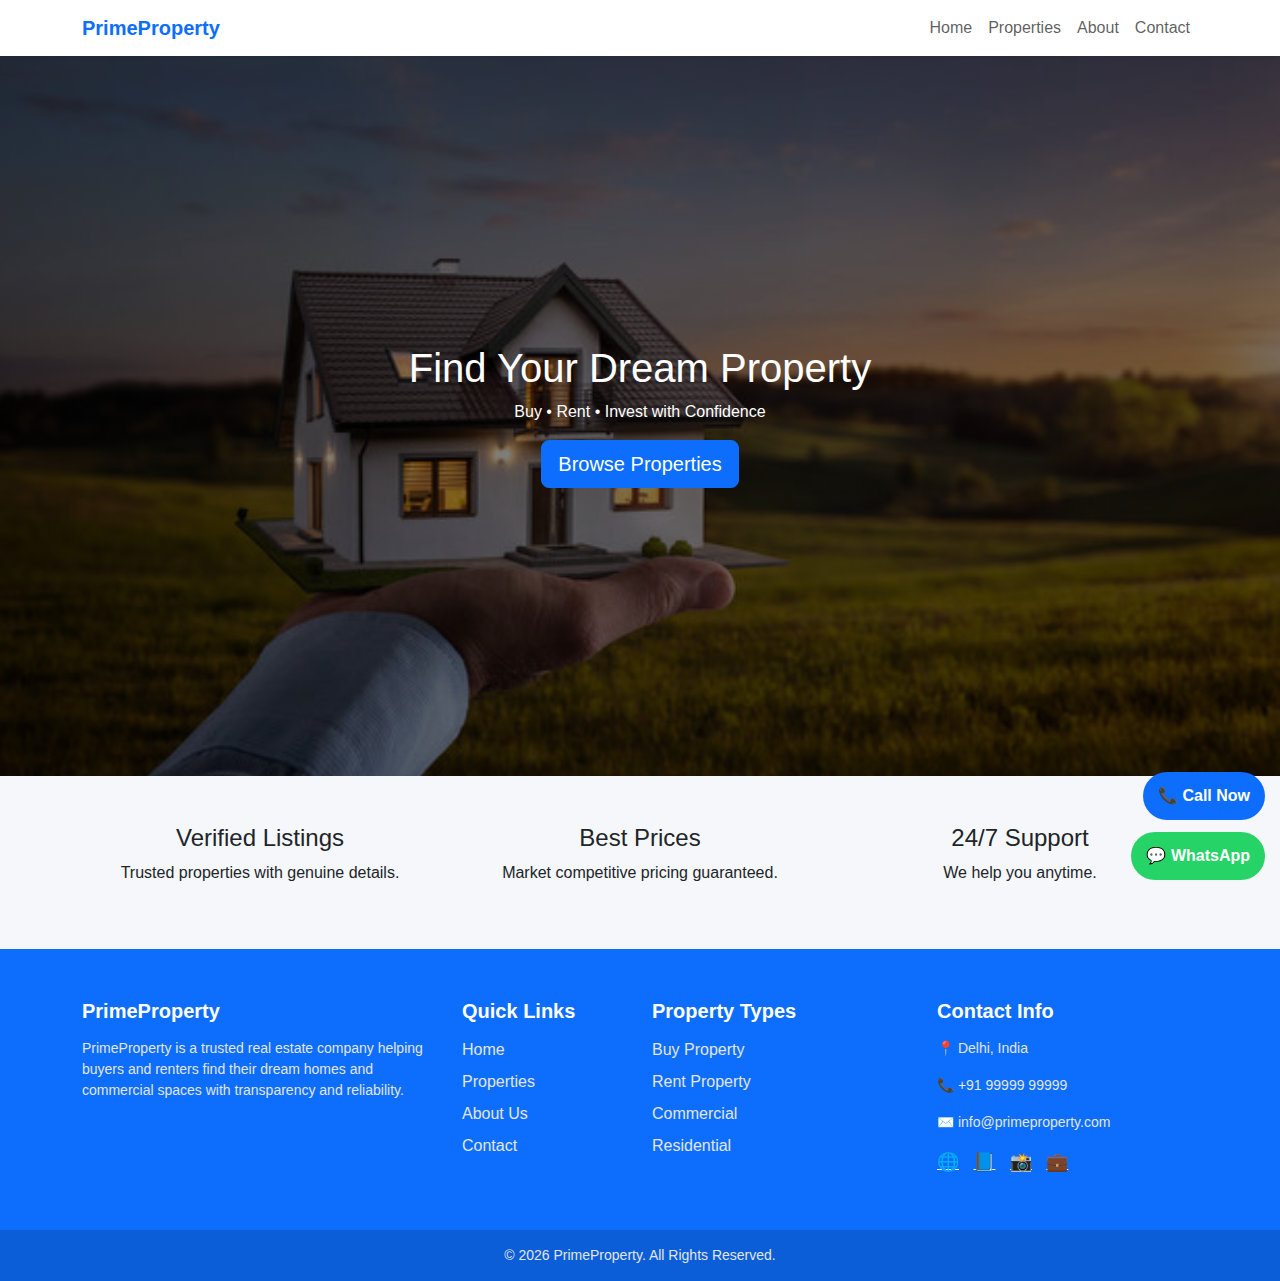
<file: real-estate-website/index.html>
<!DOCTYPE html>
<html lang="en">
<head>
  <meta charset="UTF-8">
  <title>PrimeProperty - Real Estate</title>

  <!-- SEO Meta -->
  <meta name="description" content="Buy and Rent Properties Easily with PrimeProperty">
  <meta name="viewport" content="width=device-width, initial-scale=1">

  <!-- Bootstrap -->
  <link rel="stylesheet" href="https://cdn.jsdelivr.net/npm/bootstrap@5.3.2/dist/css/bootstrap.min.css">

  <!-- Custom CSS -->
  <link rel="stylesheet" href="css/style.css">
</head>
<body>

<!-- Navbar -->
<nav class="navbar navbar-expand-lg navbar-light bg-white shadow-sm">
  <div class="container">
    <a class="navbar-brand fw-bold text-primary" href="index.html">PrimeProperty</a>

    <button class="navbar-toggler" data-bs-toggle="collapse" data-bs-target="#menu">
      <span class="navbar-toggler-icon"></span>
    </button>

    <div id="menu" class="collapse navbar-collapse">
      <ul class="navbar-nav ms-auto">
        <li class="nav-item"><a class="nav-link" href="index.html">Home</a></li>
        <li class="nav-item"><a class="nav-link" href="properties.html">Properties</a></li>
        <li class="nav-item"><a class="nav-link" href="about.html">About</a></li>
        <li class="nav-item"><a class="nav-link" href="contact.html">Contact</a></li>
      </ul>
    </div>
  </div>
</nav>

<!-- Dream Section -->
<section class="dream">
  <div class="container text-center">
    <h1>Find Your Dream Property</h1>
    <p>Buy • Rent • Invest with Confidence</p>
    <a href="properties.html" class="btn btn-primary btn-lg">Browse Properties</a>
  </div>
</section>

<!-- Features -->
<section class="container py-5">
  <div class="row text-center">

    <div class="col-md-4">
      <h4>Verified Listings</h4>
      <p>Trusted properties with genuine details.</p>
    </div>

    <div class="col-md-4">
      <h4>Best Prices</h4>
      <p>Market competitive pricing guaranteed.</p>
    </div>

    <div class="col-md-4">
      <h4>24/7 Support</h4>
      <p>We help you anytime.</p>
    </div>

  </div>
</section>

<!-- Call Buttons -->
<a href="tel:+919999999999" class="call-btn">📞 Call Now</a>
<a href="https://wa.me/919999999999" class="whatsapp-btn">💬 WhatsApp</a>

<script src="https://cdn.jsdelivr.net/npm/bootstrap@5.3.2/dist/js/bootstrap.bundle.min.js"></script>

<!-- Footer -->
<footer class="footer">

  <div class="container">
    <div class="row">

      <!-- Company Info -->
      <div class="col-md-4 mb-4">
        <h5 class="footer-title">PrimeProperty</h5>
        <p>
          PrimeProperty is a trusted real estate company helping buyers and renters
          find their dream homes and commercial spaces with transparency and reliability.
        </p>
      </div>

      <!-- Quick Links -->
      <div class="col-md-2 mb-4">
        <h5 class="footer-title">Quick Links</h5>
        <ul class="footer-links">
          <li><a href="index.html">Home</a></li>
          <li><a href="properties.html">Properties</a></li>
          <li><a href="about.html">About Us</a></li>
          <li><a href="contact.html">Contact</a></li>
        </ul>
      </div>

      <!-- Property Links -->
      <div class="col-md-3 mb-4">
        <h5 class="footer-title">Property Types</h5>
        <ul class="footer-links">
          <li><a href="#">Buy Property</a></li>
          <li><a href="#">Rent Property</a></li>
          <li><a href="#">Commercial</a></li>
          <li><a href="#">Residential</a></li>
        </ul>
      </div>

      <!-- Contact Info -->
      <div class="col-md-3 mb-4">
        <h5 class="footer-title">Contact Info</h5>
        <p>📍 Delhi, India</p>
        <p>📞 +91 99999 99999</p>
        <p>✉️ info@primeproperty.com</p>

        <!-- Social Icons -->
        <div class="social-links">
          <a href="#">🌐</a>
          <a href="#">📘</a>
          <a href="#">📸</a>
          <a href="#">💼</a>
        </div>
      </div>

    </div>
  </div>

  <!-- Bottom Bar -->
  <div class="footer-bottom">
    <p>© 2026 PrimeProperty. All Rights Reserved.</p>
  </div>

</footer>

</body>
</html>
</file>
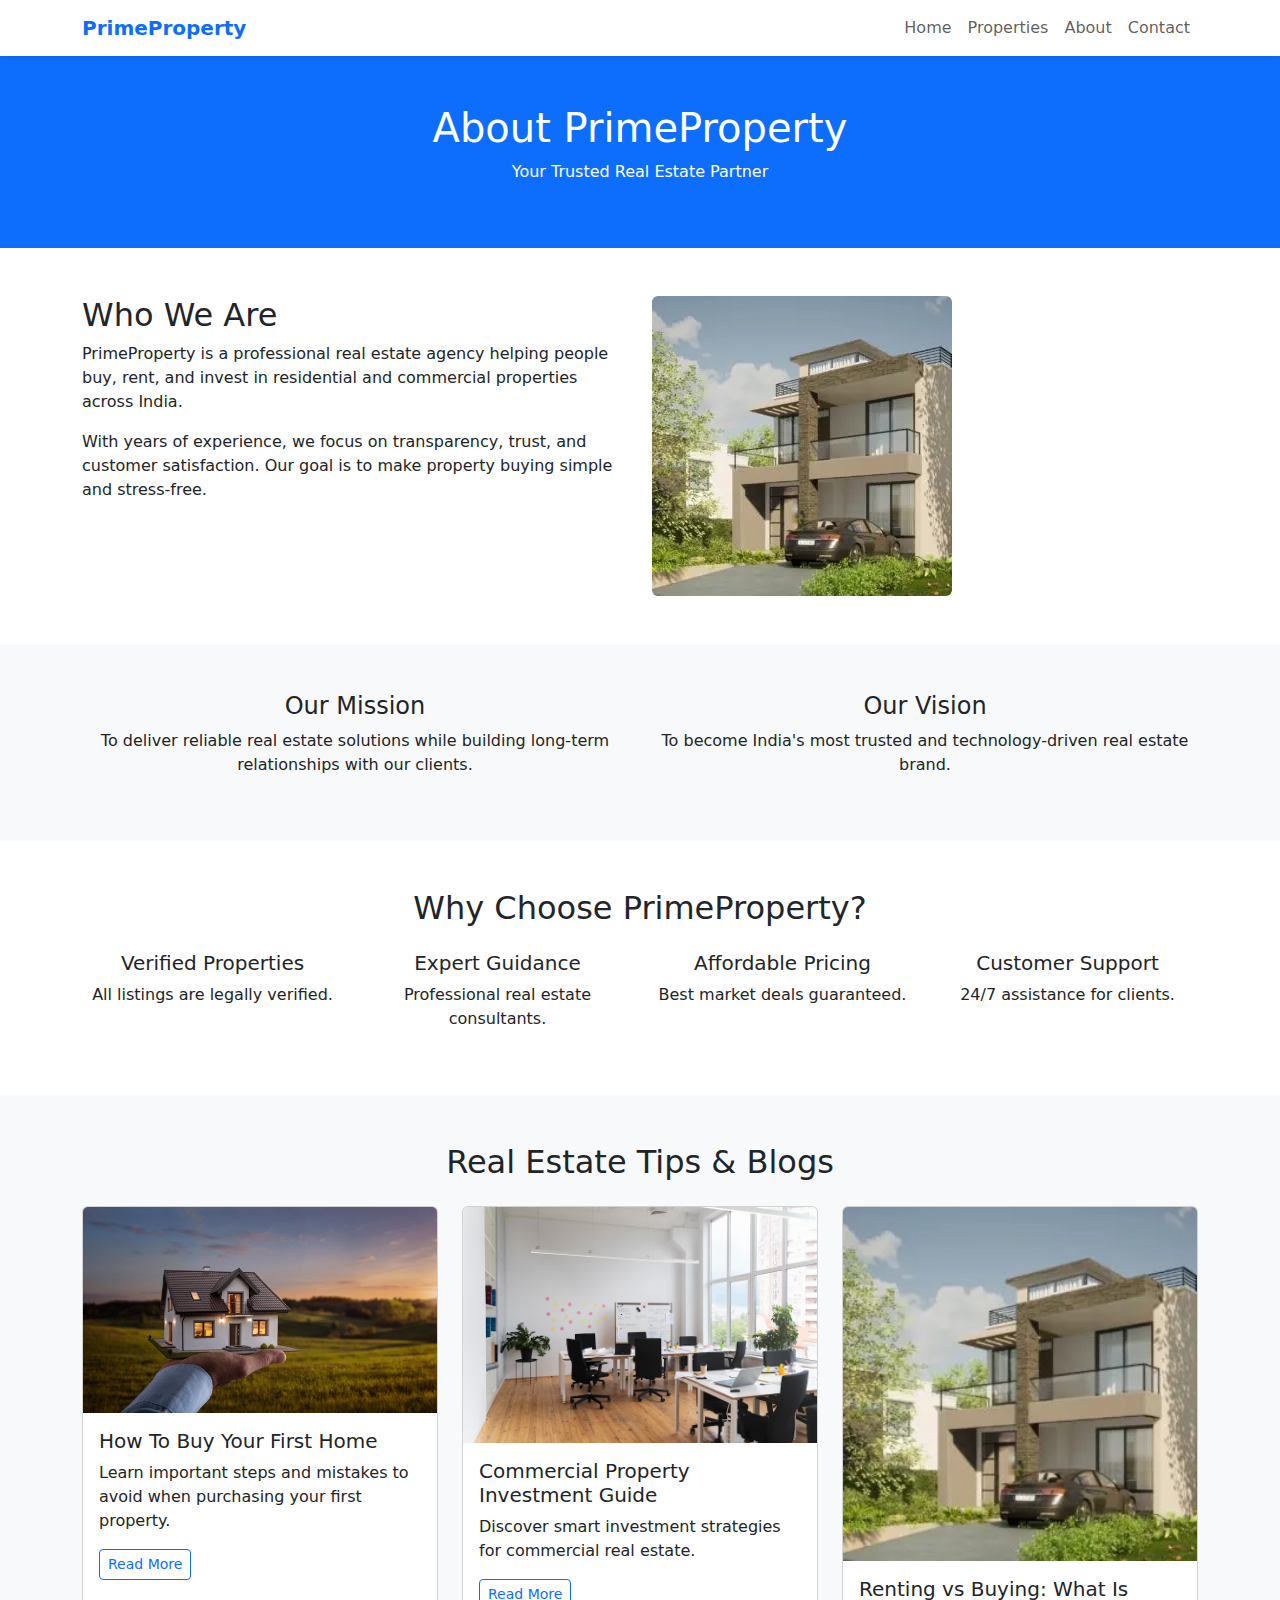
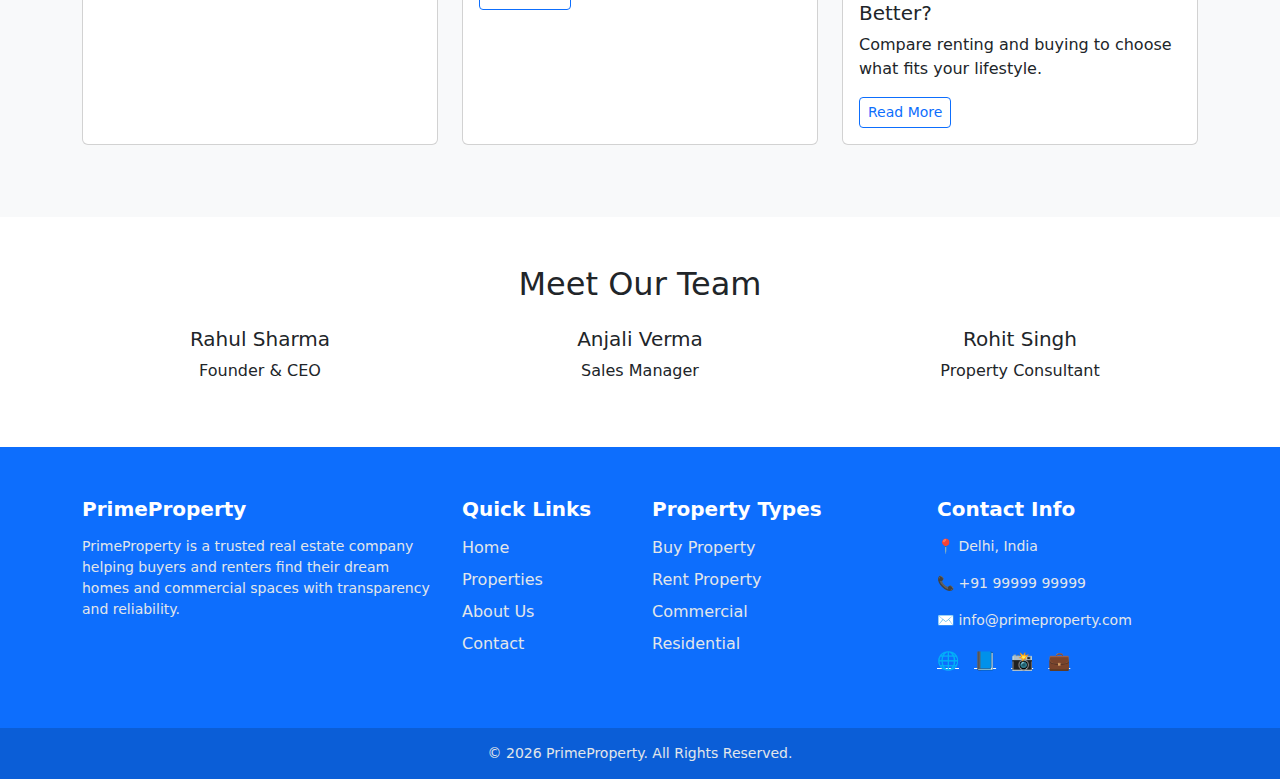
<file: real-estate-website/about.html>
<!DOCTYPE html>
<html lang="en">
<head>
<meta charset="UTF-8">
<title>About Us - PrimeProperty</title>

<meta name="description" content="Learn about PrimeProperty - Trusted real estate company for buying and renting residential and commercial properties.">
<meta name="viewport" content="width=device-width, initial-scale=1">

<link rel="stylesheet" href="https://cdn.jsdelivr.net/npm/bootstrap@5.3.2/dist/css/bootstrap.min.css">
<link rel="stylesheet" href="css/style.css">
<!-- Bootstrap -->
<link rel="stylesheet" href="https://cdn.jsdelivr.net/npm/bootstrap@5.3.2/dist/css/bootstrap.min.css">

</head>

<body>
<!-- Navbar -->
<nav class="navbar navbar-expand-lg navbar-light bg-white shadow-sm">
  <div class="container">
    <a class="navbar-brand fw-bold text-primary" href="index.html">PrimeProperty</a>

    <button class="navbar-toggler" data-bs-toggle="collapse" data-bs-target="#menu">
      <span class="navbar-toggler-icon"></span>
    </button>

    <div id="menu" class="collapse navbar-collapse">
      <ul class="navbar-nav ms-auto">
        <li class="nav-item"><a class="nav-link" href="index.html">Home</a></li>
        <li class="nav-item"><a class="nav-link" href="properties.html">Properties</a></li>
        <li class="nav-item"><a class="nav-link" href="about.html">About</a></li>
        <li class="nav-item"><a class="nav-link" href="contact.html">Contact</a></li>
      </ul>
    </div>
  </div>
</nav>
<!-- About us -->
<section class="bg-primary text-white text-center py-5">
  <div class="container">
    <h1>About PrimeProperty</h1>
    <p>Your Trusted Real Estate Partner</p>
  </div>
</section>

<!-- Company Intro -->
<section class="container py-5">
  <div class="row">
    <div class="col-md-6">
      <h2>Who We Are</h2>
      <p>
        PrimeProperty is a professional real estate agency helping people buy,
        rent, and invest in residential and commercial properties across India.
      </p>
      <p>
        With years of experience, we focus on transparency, trust, and customer
        satisfaction. Our goal is to make property buying simple and stress-free.
      </p>
    </div>

    <div class="col-md-6">
      <img src="images/house2.jpg" class="img-fluid rounded">
    </div>
  </div>
</section>

<!-- Mission Vision -->
<section class="bg-light py-5">
  <div class="container">
    <div class="row text-center">

      <div class="col-md-6">
        <h4>Our Mission</h4>
        <p>
          To deliver reliable real estate solutions while building long-term
          relationships with our clients.
        </p>
      </div>

      <div class="col-md-6">
        <h4>Our Vision</h4>
        <p>
          To become India's most trusted and technology-driven real estate brand.
        </p>
      </div>

    </div>
  </div>
</section>

<!-- Why Choose Us -->
<section class="container py-5">
  <h2 class="text-center mb-4">Why Choose PrimeProperty?</h2>

  <div class="row text-center">

    <div class="col-md-3">
      <h5>Verified Properties</h5>
      <p>All listings are legally verified.</p>
    </div>

    <div class="col-md-3">
      <h5>Expert Guidance</h5>
      <p>Professional real estate consultants.</p>
    </div>

    <div class="col-md-3">
      <h5>Affordable Pricing</h5>
      <p>Best market deals guaranteed.</p>
    </div>

    <div class="col-md-3">
      <h5>Customer Support</h5>
      <p>24/7 assistance for clients.</p>
    </div>

  </div>
</section>

<!-- Blog Section -->
<section class="bg-light py-5">
  <div class="container">

    <h2 class="text-center mb-4">Real Estate Tips & Blogs</h2>

    <div class="row">

      <!-- Blog Card -->
      <div class="col-md-4 mb-4">
        <div class="card h-100">
          <img src="images/house1.jpg" class="card-img-top">
          <div class="card-body">
            <h5>How To Buy Your First Home</h5>
            <p>
              Learn important steps and mistakes to avoid when purchasing your first property.
            </p>
            <a href="#" class="btn btn-outline-primary btn-sm">Read More</a>
          </div>
        </div>
      </div>

      <!-- Blog Card -->
      <div class="col-md-4 mb-4">
        <div class="card h-100">
          <img src="images/office1.jpg" class="card-img-top">
          <div class="card-body">
            <h5>Commercial Property Investment Guide</h5>
            <p>
              Discover smart investment strategies for commercial real estate.
            </p>
            <a href="#" class="btn btn-outline-primary btn-sm">Read More</a>
          </div>
        </div>
      </div>

      <!-- Blog Card -->
      <div class="col-md-4 mb-4">
        <div class="card h-100">
          <img src="images/house2.jpg" class="card-img-top">
          <div class="card-body">
            <h5>Renting vs Buying: What Is Better?</h5>
            <p>
              Compare renting and buying to choose what fits your lifestyle.
            </p>
            <a href="#" class="btn btn-outline-primary btn-sm">Read More</a>
          </div>
        </div>
      </div>

    </div>
  </div>
</section>

<!-- Team Section -->
<section class="container py-5">
  <h2 class="text-center mb-4">Meet Our Team</h2>

  <div class="row text-center">

    <div class="col-md-4">
      <h5>Rahul Sharma</h5>
      <p>Founder & CEO</p>
    </div>

    <div class="col-md-4">
      <h5>Anjali Verma</h5>
      <p>Sales Manager</p>
    </div>

    <div class="col-md-4">
      <h5>Rohit Singh</h5>
      <p>Property Consultant</p>
    </div>

  </div>
</section>
<!-- Footer -->
<footer class="footer">

  <div class="container">
    <div class="row">

      <!-- Company Info -->
      <div class="col-md-4 mb-4">
        <h5 class="footer-title">PrimeProperty</h5>
        <p>
          PrimeProperty is a trusted real estate company helping buyers and renters
          find their dream homes and commercial spaces with transparency and reliability.
        </p>
      </div>

      <!-- Quick Links -->
      <div class="col-md-2 mb-4">
        <h5 class="footer-title">Quick Links</h5>
        <ul class="footer-links">
          <li><a href="index.html">Home</a></li>
          <li><a href="properties.html">Properties</a></li>
          <li><a href="about.html">About Us</a></li>
          <li><a href="contact.html">Contact</a></li>
        </ul>
      </div>

      <!-- Property Links -->
      <div class="col-md-3 mb-4">
        <h5 class="footer-title">Property Types</h5>
        <ul class="footer-links">
          <li><a href="#">Buy Property</a></li>
          <li><a href="#">Rent Property</a></li>
          <li><a href="#">Commercial</a></li>
          <li><a href="#">Residential</a></li>
        </ul>
      </div>

      <!-- Contact Info -->
      <div class="col-md-3 mb-4">
        <h5 class="footer-title">Contact Info</h5>
        <p>📍 Delhi, India</p>
        <p>📞 +91 99999 99999</p>
        <p>✉️ info@primeproperty.com</p>

        <!-- Social Icons -->
        <div class="social-links">
          <a href="#">🌐</a>
          <a href="#">📘</a>
          <a href="#">📸</a>
          <a href="#">💼</a>
        </div>
      </div>

    </div>
  </div>

  <!-- Bottom Bar -->
  <div class="footer-bottom">
    <p>© 2026 PrimeProperty. All Rights Reserved.</p>
  </div>

</footer>

</body>
</html>
</file>
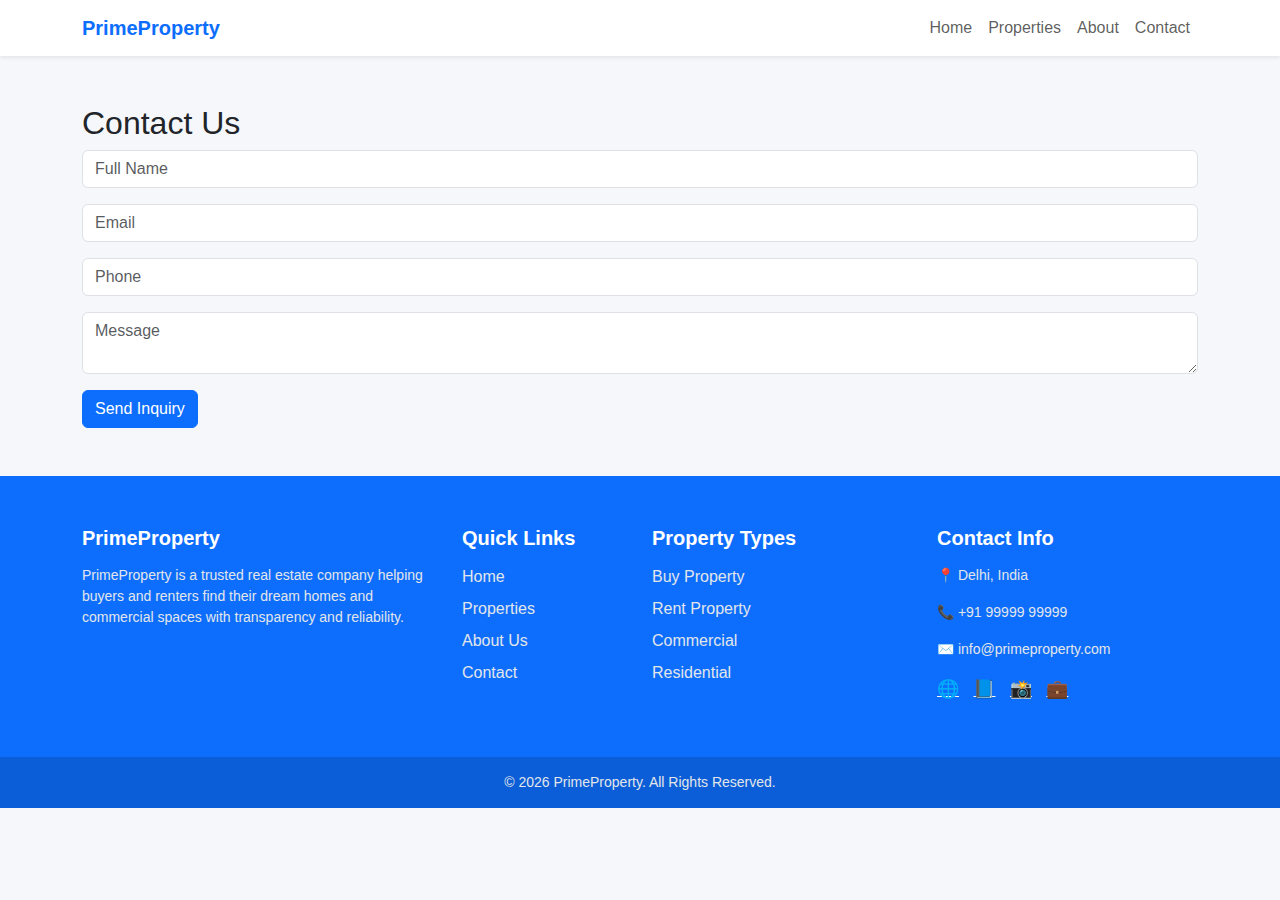
<file: real-estate-website/contact.html>
<!DOCTYPE html>
<html>
<head>
  <title>Contact Us</title>
  <meta name="viewport" content="width=device-width, initial-scale=1">
  <!-- Bootstrap -->
  <link rel="stylesheet" href="https://cdn.jsdelivr.net/npm/bootstrap@5.3.2/dist/css/bootstrap.min.css">

  <link rel="stylesheet" href="https://cdn.jsdelivr.net/npm/bootstrap@5.3.2/dist/css/bootstrap.min.css">
    <!-- Custom CSS -->
  <link rel="stylesheet" href="css/style.css">
</head>
<body>
<!-- Navbar -->
<nav class="navbar navbar-expand-lg navbar-light bg-white shadow-sm">
  <div class="container">
    <a class="navbar-brand fw-bold text-primary" href="index.html">PrimeProperty</a>

    <button class="navbar-toggler" data-bs-toggle="collapse" data-bs-target="#menu">
      <span class="navbar-toggler-icon"></span>
    </button>

    <div id="menu" class="collapse navbar-collapse">
      <ul class="navbar-nav ms-auto">
        <li class="nav-item"><a class="nav-link" href="index.html">Home</a></li>
        <li class="nav-item"><a class="nav-link" href="properties.html">Properties</a></li>
        <li class="nav-item"><a class="nav-link" href="about.html">About</a></li>
        <li class="nav-item"><a class="nav-link" href="contact.html">Contact</a></li>
      </ul>
    </div>
  </div>
</nav>
<div class="container py-5">

<h2>Contact Us</h2>

<form>
  <input type="text" class="form-control mb-3" placeholder="Full Name">
  <input type="email" class="form-control mb-3" placeholder="Email">
  <input type="tel" class="form-control mb-3" placeholder="Phone">
  <textarea class="form-control mb-3" placeholder="Message"></textarea>

  <button class="btn btn-primary">Send Inquiry</button>
</form>

</div>
<!-- Footer -->
<footer class="footer">

  <div class="container">
    <div class="row">

      <!-- Company Info -->
      <div class="col-md-4 mb-4">
        <h5 class="footer-title">PrimeProperty</h5>
        <p>
          PrimeProperty is a trusted real estate company helping buyers and renters
          find their dream homes and commercial spaces with transparency and reliability.
        </p>
      </div>

      <!-- Quick Links -->
      <div class="col-md-2 mb-4">
        <h5 class="footer-title">Quick Links</h5>
        <ul class="footer-links">
          <li><a href="index.html">Home</a></li>
          <li><a href="properties.html">Properties</a></li>
          <li><a href="about.html">About Us</a></li>
          <li><a href="contact.html">Contact</a></li>
        </ul>
      </div>

      <!-- Property Links -->
      <div class="col-md-3 mb-4">
        <h5 class="footer-title">Property Types</h5>
        <ul class="footer-links">
          <li><a href="#">Buy Property</a></li>
          <li><a href="#">Rent Property</a></li>
          <li><a href="#">Commercial</a></li>
          <li><a href="#">Residential</a></li>
        </ul>
      </div>

      <!-- Contact Info -->
      <div class="col-md-3 mb-4">
        <h5 class="footer-title">Contact Info</h5>
        <p>📍 Delhi, India</p>
        <p>📞 +91 99999 99999</p>
        <p>✉️ info@primeproperty.com</p>

        <!-- Social Icons -->
        <div class="social-links">
          <a href="#">🌐</a>
          <a href="#">📘</a>
          <a href="#">📸</a>
          <a href="#">💼</a>
        </div>
      </div>

    </div>
  </div>

  <!-- Bottom Bar -->
  <div class="footer-bottom">
    <p>© 2026 PrimeProperty. All Rights Reserved.</p>
  </div>

</footer>

</body>
</html>
</file>
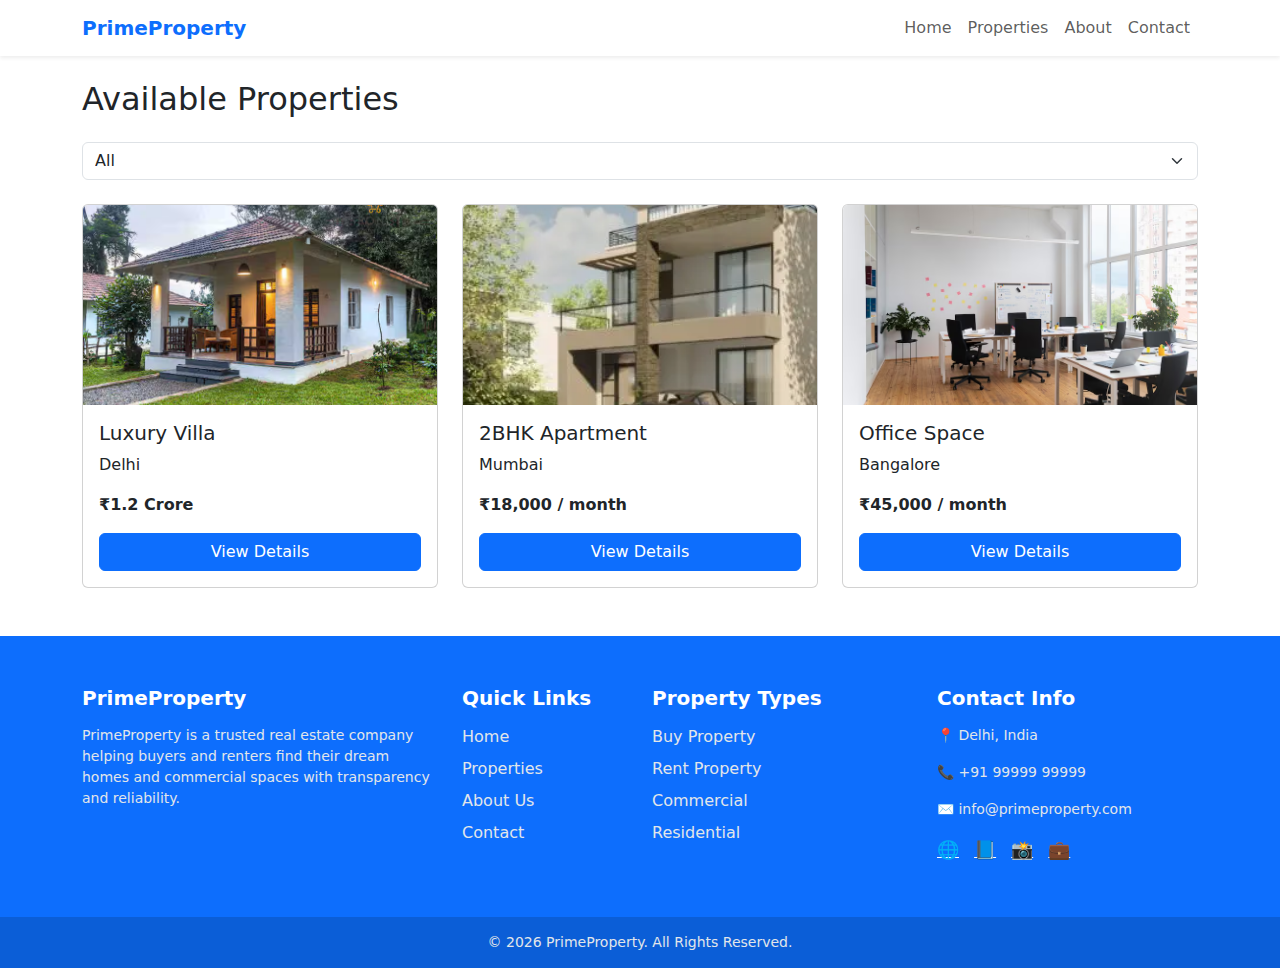
<file: real-estate-website/properties.html>
<!DOCTYPE html>
<html>
<head>
  <title>Properties</title>
  <meta name="viewport" content="width=device-width, initial-scale=1">
  <link rel="stylesheet" href="https://cdn.jsdelivr.net/npm/bootstrap@5.3.2/dist/css/bootstrap.min.css">
  <link rel="stylesheet" href="css/style.css">
  <!-- Bootstrap -->
  <link rel="stylesheet" href="https://cdn.jsdelivr.net/npm/bootstrap@5.3.2/dist/css/bootstrap.min.css">

</head>
<body>
<!-- Navbar -->
<nav class="navbar navbar-expand-lg navbar-light bg-white shadow-sm">
  <div class="container">
    <a class="navbar-brand fw-bold text-primary"href="index.html">PrimeProperty</a>

    <button class="navbar-toggler" data-bs-toggle="collapse" data-bs-target="#menu">
      <span class="navbar-toggler-icon"></span>
    </button>

    <div id="menu" class="collapse navbar-collapse">
      <ul class="navbar-nav ms-auto">
        <li class="nav-item"><a class="nav-link" href="index.html">Home</a></li>
        <li class="nav-item"><a class="nav-link" href="properties.html">Properties</a></li>
        <li class="nav-item"><a class="nav-link" href="about.html">About</a></li>
        <li class="nav-item"><a class="nav-link" href="contact.html">Contact</a></li>
      </ul>
    </div>
  </div>
</nav>
<div class="container py-4">

  <h2 class="mb-4">Available Properties</h2>

  <!-- Filter -->
  <select id="filterType" class="form-select mb-4">
    <option value="All">All</option>
    <option value="Buy">Buy</option>
    <option value="Rent">Rent</option>
  </select>

  <div class="row" id="propertyList"></div>

</div>

<script src="data/properties.js"></script>
<script src="js/main.js"></script>
<!-- Footer -->
<footer class="footer">

  <div class="container">
    <div class="row">

      <!-- Company Info -->
      <div class="col-md-4 mb-4">
        <h5 class="footer-title">PrimeProperty</h5>
        <p>
          PrimeProperty is a trusted real estate company helping buyers and renters
          find their dream homes and commercial spaces with transparency and reliability.
        </p>
      </div>

      <!-- Quick Links -->
      <div class="col-md-2 mb-4">
        <h5 class="footer-title">Quick Links</h5>
        <ul class="footer-links">
          <li><a href="index.html">Home</a></li>
          <li><a href="properties.html">Properties</a></li>
          <li><a href="about.html">About Us</a></li>
          <li><a href="contact.html">Contact</a></li>
        </ul>
      </div>

      <!-- Property Links -->
      <div class="col-md-3 mb-4">
        <h5 class="footer-title">Property Types</h5>
        <ul class="footer-links">
          <li><a href="#">Buy Property</a></li>
          <li><a href="#">Rent Property</a></li>
          <li><a href="#">Commercial</a></li>
          <li><a href="#">Residential</a></li>
        </ul>
      </div>

      <!-- Contact Info -->
      <div class="col-md-3 mb-4">
        <h5 class="footer-title">Contact Info</h5>
        <p>📍 Delhi, India</p>
        <p>📞 +91 99999 99999</p>
        <p>✉️ info@primeproperty.com</p>

        <!-- Social Icons -->
        <div class="social-links">
          <a href="#">🌐</a>
          <a href="#">📘</a>
          <a href="#">📸</a>
          <a href="#">💼</a>
        </div>
      </div>

    </div>
  </div>

  <!-- Bottom Bar -->
  <div class="footer-bottom">
    <p>© 2026 PrimeProperty. All Rights Reserved.</p>
  </div>

</footer>

</body>
</html>
</file>
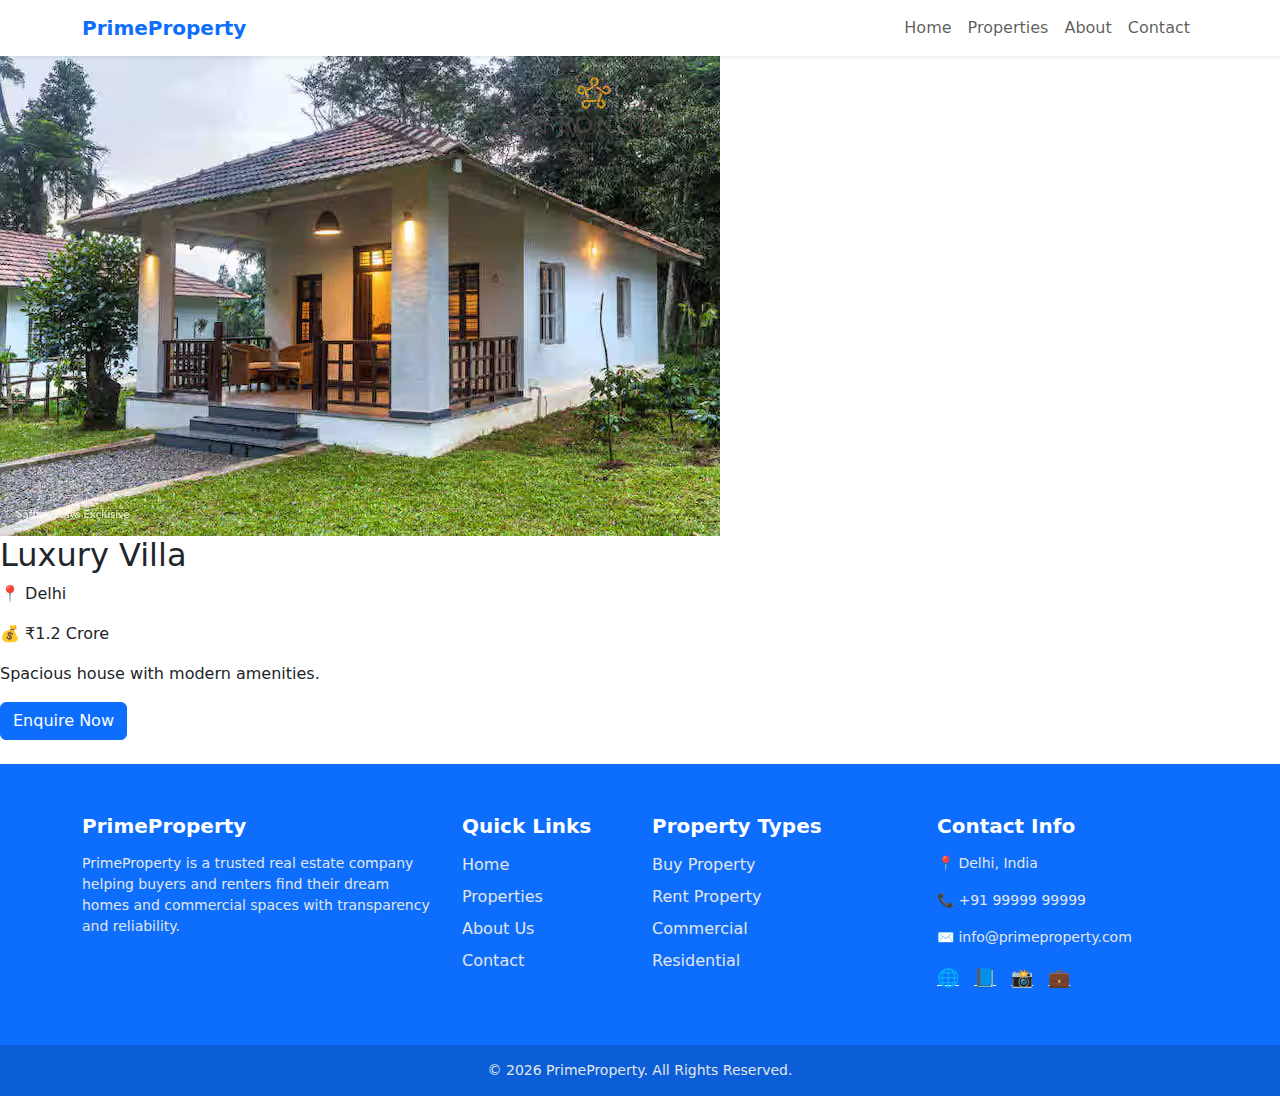
<file: real-estate-website/property-details.html>
<!DOCTYPE html>
<html>
<head>
  <title>Property Details</title>
  <link rel="stylesheet" href="css/style.css">
  <!-- Bootstrap -->
  <link rel="stylesheet" href="https://cdn.jsdelivr.net/npm/bootstrap@5.3.2/dist/css/bootstrap.min.css">

</head>
<body>
<!-- Navbar -->
<nav class="navbar navbar-expand-lg navbar-light bg-white shadow-sm">
  <div class="container">
    <a class="navbar-brand fw-bold text-primary" href="index.html">PrimeProperty</a>

    <button class="navbar-toggler" data-bs-toggle="collapse" data-bs-target="#menu">
      <span class="navbar-toggler-icon"></span>
    </button>

    <div id="menu" class="collapse navbar-collapse">
      <ul class="navbar-nav ms-auto">
        <li class="nav-item"><a class="nav-link" href="index.html">Home</a></li>
        <li class="nav-item"><a class="nav-link" href="properties.html">Properties</a></li>
        <li class="nav-item"><a class="nav-link" href="about.html">About</a></li>
        <li class="nav-item"><a class="nav-link" href="contact.html">Contact</a></li>
      </ul>
    </div>
  </div>
</nav>
<section class="property-details">
  <img src="images/house3.jpg" alt="Property Image">
  <h2>Luxury Villa</h2>
  <p>📍 Delhi</p>
  <p>💰 ₹1.2 Crore</p>
  <p>Spacious house with modern amenities.</p>

  <a href="contact.html" class="btn btn-primary">Enquire Now</a>
</section>
<br>
<!-- Footer -->
<footer class="footer">

  <div class="container">
    <div class="row">

      <!-- Company Info -->
      <div class="col-md-4 mb-4">
        <h5 class="footer-title">PrimeProperty</h5>
        <p>
          PrimeProperty is a trusted real estate company helping buyers and renters
          find their dream homes and commercial spaces with transparency and reliability.
        </p>
      </div>

      <!-- Quick Links -->
      <div class="col-md-2 mb-4">
        <h5 class="footer-title">Quick Links</h5>
        <ul class="footer-links">
          <li><a href="index.html">Home</a></li>
          <li><a href="properties.html">Properties</a></li>
          <li><a href="about.html">About Us</a></li>
          <li><a href="contact.html">Contact</a></li>
        </ul>
      </div>

      <!-- Property Links -->
      <div class="col-md-3 mb-4">
        <h5 class="footer-title">Property Types</h5>
        <ul class="footer-links">
          <li><a href="#">Buy Property</a></li>
          <li><a href="#">Rent Property</a></li>
          <li><a href="#">Commercial</a></li>
          <li><a href="#">Residential</a></li>
        </ul>
      </div>

      <!-- Contact Info -->
      <div class="col-md-3 mb-4">
        <h5 class="footer-title">Contact Info</h5>
        <p>📍 Delhi, India</p>
        <p>📞 +91 99999 99999</p>
        <p>✉️ info@primeproperty.com</p>

        <!-- Social Icons -->
        <div class="social-links">
          <a href="#">🌐</a>
          <a href="#">📘</a>
          <a href="#">📸</a>
          <a href="#">💼</a>
        </div>
      </div>

    </div>
  </div>

  <!-- Bottom Bar -->
  <div class="footer-bottom">
    <p>© 2026 PrimeProperty. All Rights Reserved.</p>
  </div>

</footer>

</body>
</html>
</file>
<file: real-estate-website/css/style.css>
body {
  font-family: Arial, sans-serif;
  background: #f5f7fa;
}

/* Dream Section */
.dream {
  background: linear-gradient(rgba(0,0,0,.5), rgba(0,0,0,.5)),
  url('../images/house1.jpg') center/cover no-repeat;
  height: 80vh;
  display: flex;
  align-items: center;
  color: white;
}

/* Property Cards */
.property-card img {
  height: 200px;
  object-fit: cover;
}

/* .property-details{
  margin: 20px auto;
  text-align: center;
  gap: 10px;
} */

/* Floating Buttons */
.call-btn,
.whatsapp-btn {
  position: fixed;
  right: 15px;
  padding: 12px 15px;
  border-radius: 30px;
  color: white;
  text-decoration: none;
  font-weight: bold;
}

.call-btn {
  bottom: 80px;
  background: #0d6efd;
}

.whatsapp-btn {
  bottom: 20px;
  background: #25d366;
}


/* Footer Styling */

.footer {
  background: #0d6efd;
  color: white;
  padding-top: 50px;
}

.footer-title {
  font-weight: bold;
  margin-bottom: 15px;
}

.footer p {
  font-size: 14px;
  color: #e2e6ea;
}

.footer-links {
  list-style: none;
  padding: 0;
}

.footer-links li {
  margin-bottom: 8px;
}

.footer-links a {
  text-decoration: none;
  color: #e2e6ea;
  transition: 0.3s;
}

.footer-links a:hover {
  color: #ffffff;
  padding-left: 5px;
}

/* Social Icons */
.social-links a {
  display: inline-block;
  margin-right: 10px;
  font-size: 18px;
  color: white;
  transition: 0.3s;
}

.social-links a:hover {
  transform: scale(1.2);
}

/* Footer Bottom */
.footer-bottom {
  background: #0b5ed7;
  text-align: center;
  padding: 15px 0;
  margin-top: 30px;
}

.footer-bottom p {
  margin: 0;
  font-size: 14px;
}
</file>
